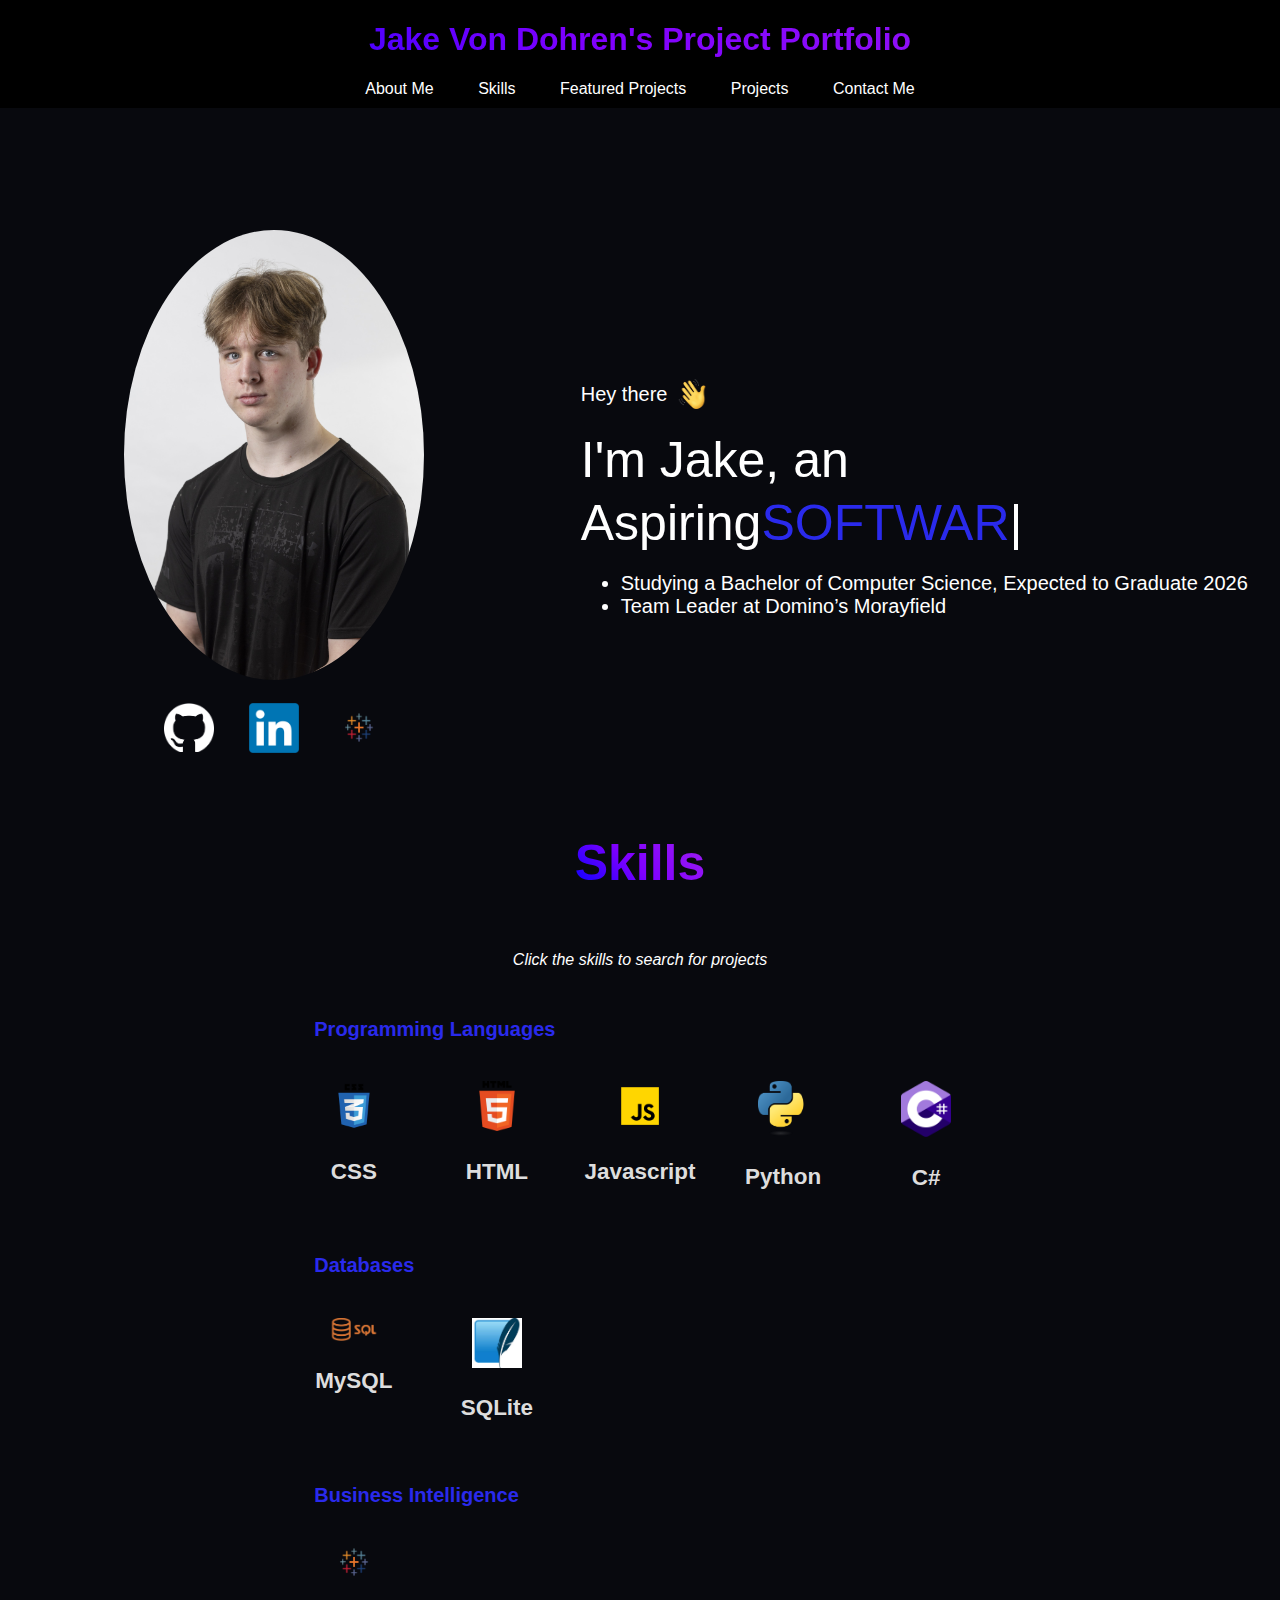
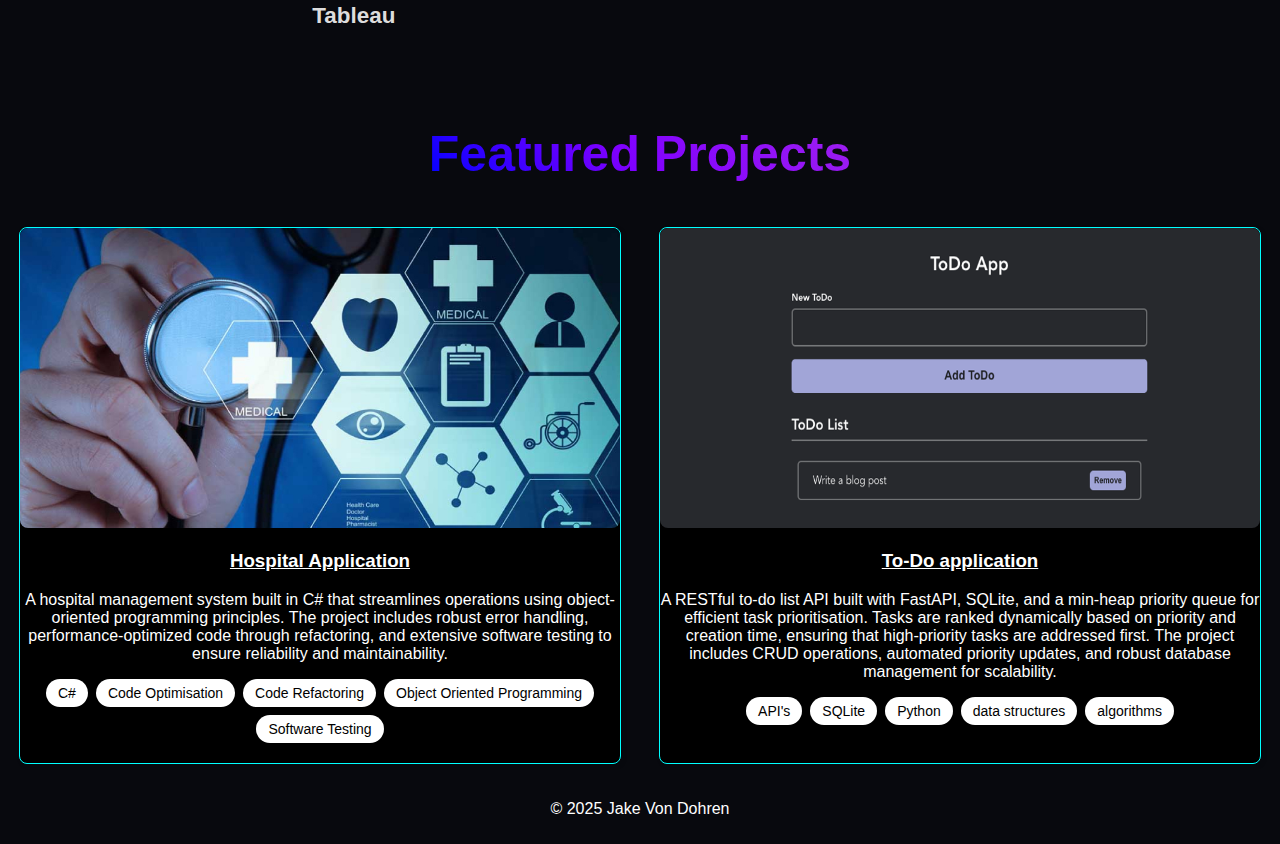
<file: index.html>
<!DOCTYPE html>
<html lang="en">
<link rel="stylesheet" href="style.css">
    <head>
    <meta charset="UTF-8">
    <meta name="viewport" content="width=device-width, initial-scale=1.0">
    <title>Jake Von Dohren's portfolio</title>
</head>
<body class="Body">
    <header class="Header">
        <h1>Jake Von Dohren's Project Portfolio</h1>
        <nav class="header-nav">
            <a href = "index.html#"> About Me</a>
            <a href="index.html#Skills">Skills</a>
            <a href="index.html#FeaturedProjects">Featured Projects</a>
            <a href="Projects.html">Projects</a>
            <a href="Contact-Me.html">Contact Me</a>
        </nav>
    </header>
    <main>
        <section class="Introduction">
            <div class="half-section">
                <div class="portrait-container">
                    <img src="Images/Self-Portrait.jpg" class="self-portrait" alt="Self Portrait">
                
                <nav class="social-nav">
                    <a href = "https://github.com/J-VonDohren"><img src= "Images/Github-Logo.png" class="social-icons" alt="GitHub"></a>
                    <a href = "https://www.linkedin.com/in/jake-von-dohren/"><img src= "Images/LinkedIn-Logo.png" class="social-icons" alt="LinkedIn"></a>
                    <a href = "https://public.tableau.com/app/profile/jake.von.dohren/vizzes"><img src= "Images/Tableau-Logo.png" class="social-icons" alt="TableauPublic"></a>
                </nav>
                </div>
            </div>
            <div class="half-section">
                <div id="About-Me" class="Self-Introduction-Container">
                    <div class="greeting">
                        <p>Hey there</p>
                        <img alt="hand-waving" class="wave" src="Images/waving-hand.png" width="30" height="30">
                    </div>
                
                    <div class="typewriter-container">
                        <p>I'm Jake, an</p>
                        <p>Aspiring <span class="typewriter-text"></span></p>
                    </div>
                
                    <div class="About-Me">
                        <ul>
                            <li>Studying a Bachelor of Computer Science, Expected to Graduate 2026</li>
                            <li>Team Leader at Domino’s Morayfield</li>
                        </ul>
                    </div>
                </div>
                
            </div>
        </section>

        <section id="Skills">
            <h1>Skills</h1>
            <p>Click the skills to search for projects</p>
            <div class="Container">
            <div class="Skillset-Container"> <!--skillset container stores all skills containers-->
                <h2>Programming Languages</h2>
                    <div class="skillset-Organiser" id="Programming-Languages"> <!--this skillset container contains programming lanuguages-->
                        <div class="skill-Container"> <!--Skill container stores img and description of skill-->
                            <div class="img">
                                <img src="Images/skill-Logos/CSS-Logo.png" class="skill-icon">
                            </div>
                            <h3>CSS</h3>
                        </div>
                        <div class="skill-Container">
                            <div class="img">
                                <img src="Images/skill-Logos/HTML5-Logo.png" class="skill-icon">
                            </div>
                            <h3>HTML</h3>
                        </div>
                        <div class="skill-Container"> 
                            <div class="img">
                                <img src="Images/skill-Logos/JS-Logo.png" class="skill-icon">
                            </div>
                            <h3>Javascript</h3>
                        </div>
                        <div class="skill-Container"> 
                            <div class="img">
                                <img src="Images/skill-Logos/Python-Logo.png" class="skill-icon">
                            </div>
                            <h3>Python</h3>
                        </div>
                        <div class="skill-Container"> 
                            <div class="img">
                                <img src="Images/skill-Logos/Csharp-Logo.png" class="skill-icon">
                            </div>
                            <h3>C#</h3>
                        </div>
                    </div>
                    
                <h2>Databases</h2>
                    <div class="skillset-Organiser" id="Databases">
                            <div class="skill-Container"> 
                                <div class="img">
                                    <img src="Images/skill-Logos/SQL-Logo.png" class="skill-icon">
                                </div>
                                <h3>MySQL</h3>
                            </div>
                            <div class="skill-Container"> 
                                <div class="img">
                                    <img src="Images/skill-Logos/SQLite-Logo.jpg" class="skill-icon">
                                </div>
                                <h3>SQLite</h3>
                            </div>
                    </div>

                <h2>Business Intelligence</h2>
                    <div class="skillset-Organiser" id="Business-Intelligence">
                        <div class="skill-Container"> 
                            <div class="img">
                                <img src="Images/Tableau-Logo.png" class="skill-icon">
                            </div>
                            <h3>Tableau</h3>
                        </div>
                    </div>
            </div>
            </div>
        </section>

        <section id="FeaturedProjects">
            <h1>Featured Projects</h1>
 <div class="projects-container">

         <div class="project-card" data-concepts="C# Code optimisation Code refactoring object oriented programming software testing">
            <div class="project-Photo">
                <a href="https://github.com/J-VonDohren/C-_Hospital_System" target="_blank"><Img src="Images/Project-Images/HospitalManagementProject.jpg" class="Project-Image"></a>
            </div>
            <div class="Project-Info">
               <h3><strong><a href="https://github.com/J-VonDohren/C-_Hospital_System" target="_blank" class="project-link">Hospital Application</a></strong></h3>
               <p>A hospital management system built in C# that streamlines operations using object-oriented programming principles. The project includes robust error handling, performance-optimized code through refactoring, and extensive software testing to ensure reliability and maintainability.
               </p>
               <div class="skills-container">
                    <span class="skill-tag">C#</span>
                    <span class="skill-tag">Code Optimisation</span>
                    <span class="skill-tag">Code Refactoring</span>
                    <span class="skill-tag">Object Oriented Programming</span>
                    <span class="skill-tag">Software Testing</span>
                </div>
            </div>
        </div>

        <div class="project-card" data-concepts="API's SQLite Relational databases Python Data structures algorithms">
            <div class="project-Photo">
                <a href="https://github.com/J-VonDohren/Scalable_To-Do_List" target="_blank"><Img src="Images/Project-Images/ToDoList.png" class="Project-Image"></a>
            </div>
            <div class="Project-Info">
                <h3><strong><a href="https://github.com/J-VonDohren/Scalable_To-Do_List" target="_blank" class="project-link">To-Do application </a></strong></h3>
                <p>A RESTful to-do list API built with FastAPI, SQLite, and a min-heap priority queue for efficient task prioritisation. Tasks are ranked dynamically based on priority and creation time, ensuring that high-priority tasks are addressed first. The project includes CRUD operations, automated priority updates, and robust database management for scalability.</p>
                <div class="skills-container">
                     <span class="skill-tag">API's</span>
                     <span class="skill-tag">SQLite</span>
                     <span class="skill-tag">Python</span>
                     <span class="skill-tag">data structures</span>
                     <span class="skill-tag">algorithms</span>
                 </div>
             </div>
       </div>
 </div>
        </section>
        
        <script src="SearchBar.js"></script>
        <script src="Typewriter.js"></script>
    </main>
    <footer>
        <p>© 2025 Jake Von Dohren</p>
    </footer>
</body>
</html>
</file>
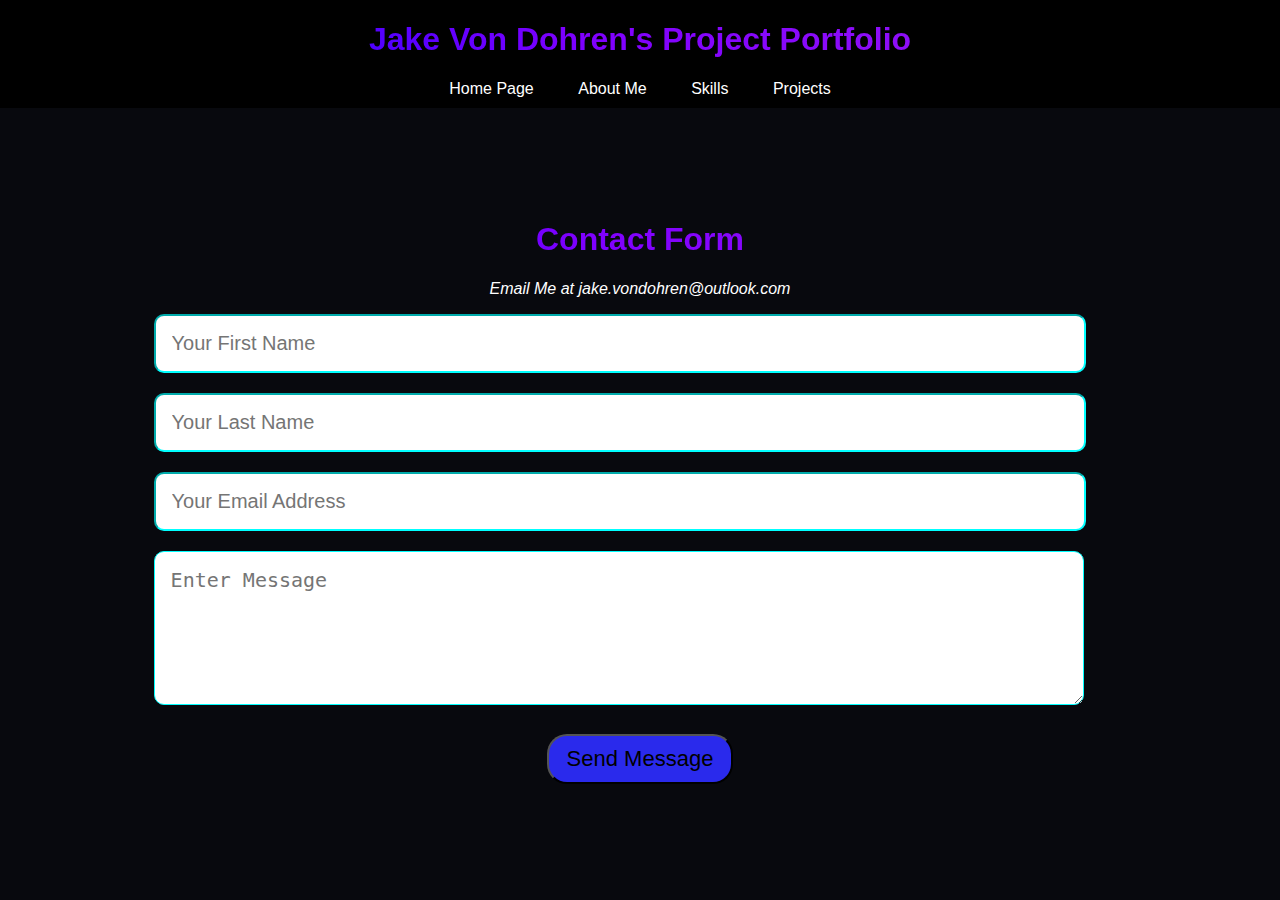
<file: Contact-Me.html>
<!DOCTYPE html>
<html lang="en">
<head>
    <meta charset="UTF-8">
    <meta name="viewport" content="width=device-width, initial-scale=1.0">
    <title>Contact Form</title>
    <link rel="stylesheet" href="Contact-Form.css">
</head>
<body>
    <header class="Header">
        <h1>Jake Von Dohren's Project Portfolio</h1>
        <nav class="header-nav">
            <a href="index.html">Home Page</a>
            <a href = "index.html#"> About Me</a>
            <a href="index.html#Skills">Skills</a>
            <a href="index.html#projects">Projects</a>
        </nav>
    </header>
    <main>
        <form action="https://api.web3forms.com/submit" method="POST">

            <input type="hidden" name="access_key" value="062305eb-b14c-4adc-8624-368bbd7e2b6f">

            <h1>Contact Form</h1>
            <p>Email Me at jake.vondohren@outlook.com</p>
            <input type="text" name="first" placeholder="Your First Name" autocomplete="off" required>
            <input type="text" name="Last" placeholder="Your Last Name" autocomplete="off" required>
            <input type="email" name="email" placeholder="Your Email Address" autocomplete="off" required>
            <textarea rows="5" cols="60" placeholder="Enter Message" autocomplete="off" required></textarea>
            <button type="submit">Send Message</button>
        </form>
    </main>
</body>
</html>
</file>
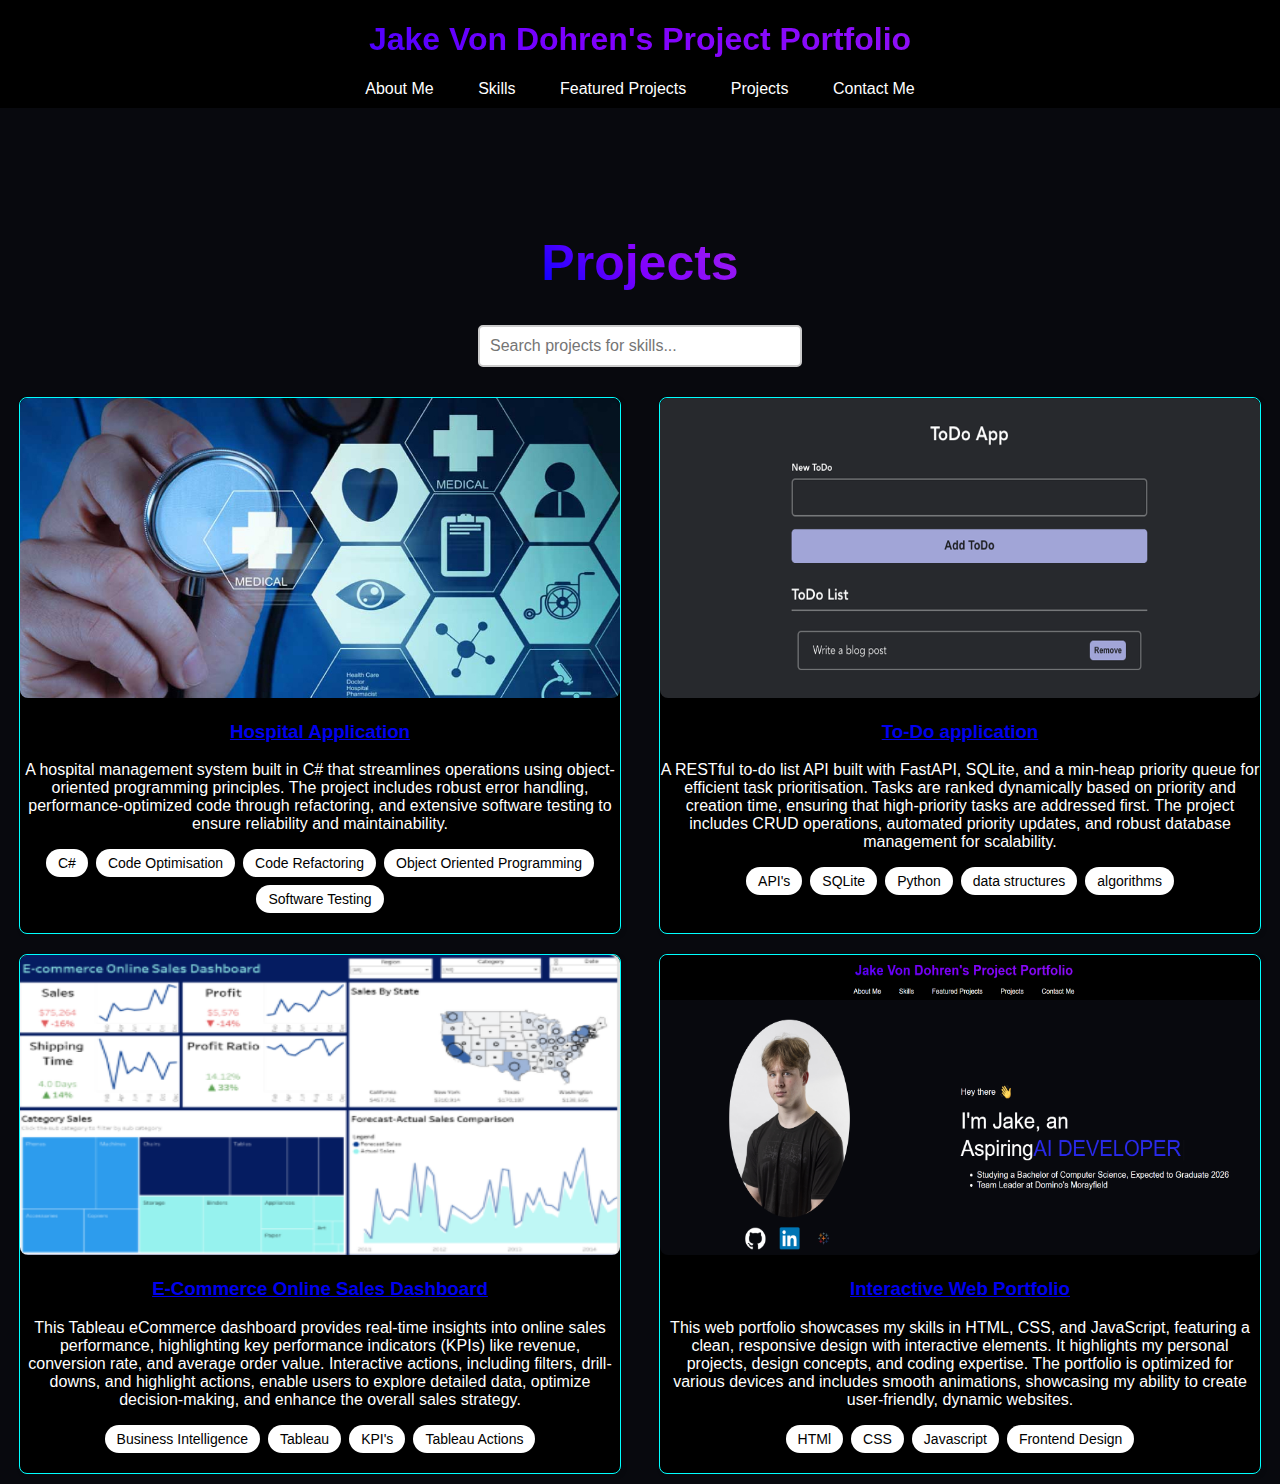
<file: Projects.html>
<!DOCTYPE html>
<html>
<head>
    <meta charset='utf-8'>
    <meta http-equiv='X-UA-Compatible' content='IE=edge'>
    <title>Jake Von Dohren's portfolio</title>
    <meta name='viewport' content='width=device-width, initial-scale=1'>
    <link rel="stylesheet" href="style.css">
    <script src="SearchBar.js"></script>
</head>
<body>
    <header class="Header">
        <h1>Jake Von Dohren's Project Portfolio</h1>
        <nav class="header-nav">
            <a href = "index.html#"> About Me</a>
            <a href="index.html#Skills">Skills</a>
            <a href="index.html#FeaturedProjects">Featured Projects</a>
            <a href="Projects.html">Projects</a>
            <a href="Contact-Me.html">Contact Me</a>
        </nav>
    </header>

    <section id="projects">
        <h1>Projects</h1>
    <section id="SearchBar">
        <div class="search-container">
        <input 
          type="text" 
          id="search-bar" 
          placeholder="Search projects for skills..." 
          oninput="filterProjects()"
        />
      </div>
    </section>
<div class="projects-container">

     <div class="project-card" data-concepts="C# Code optimisation Code refactoring object oriented programming software testing">
        <div class="project-Photo">
            <a href="https://github.com/J-VonDohren/C-_Hospital_System" target="_blank"><Img src="Images/Project-Images/HospitalManagementProject.jpg" class="Project-Image"></a>
        </div>
        <div class="Project-Info">
           <h3><strong><a href="https://github.com/J-VonDohren/C-_Hospital_System" target="_blank" class="project-link">Hospital Application</a></strong></h3>
           <p>A hospital management system built in C# that streamlines operations using object-oriented programming principles. The project includes robust error handling, performance-optimized code through refactoring, and extensive software testing to ensure reliability and maintainability.
           </p>
           <div class="skills-container">
                <span class="skill-tag">C#</span>
                <span class="skill-tag">Code Optimisation</span>
                <span class="skill-tag">Code Refactoring</span>
                <span class="skill-tag">Object Oriented Programming</span>
                <span class="skill-tag">Software Testing</span>
            </div>
        </div>
    </div>

    <div class="project-card" data-concepts="API's SQLite Relational databases Python Data structures algorithms">
        <div class="project-Photo">
            <a href="https://github.com/J-VonDohren/Scalable_To-Do_List" target="_blank"><Img src="Images/Project-Images/ToDoList.png" class="Project-Image"></a>
        </div>
        <div class="Project-Info">
            <h3><strong><a href="https://github.com/J-VonDohren/Scalable_To-Do_List" target="_blank" class="project-link">To-Do application </a></strong></h3>
            <p>A RESTful to-do list API built with FastAPI, SQLite, and a min-heap priority queue for efficient task prioritisation. Tasks are ranked dynamically based on priority and creation time, ensuring that high-priority tasks are addressed first. The project includes CRUD operations, automated priority updates, and robust database management for scalability.</p>
            <div class="skills-container">
                 <span class="skill-tag">API's</span>
                 <span class="skill-tag">SQLite</span>
                 <span class="skill-tag">Python</span>
                 <span class="skill-tag">data structures</span>
                 <span class="skill-tag">algorithms</span>
             </div>
         </div>
   </div>

    <div class="project-card" data-concepts="Business Intelligence Tableau KPI's Tableau Actions">
        <div class="project-Photo">
            <a href="https://public.tableau.com/views/E-CommerceOnlineSalesInteractiveDashboard/Dashboard1?:language=en-US&:sid=&:redirect=auth&:display_count=n&:origin=viz_share_link" target="_blank"><Img src="Images/Project-Images/Tableau_Dashboard.png" class="Project-Image"></a>
        </div>
        <div class="Project-Info">
            <h3><strong><a href="https://public.tableau.com/views/E-CommerceOnlineSalesInteractiveDashboard/Dashboard1?:language=en-US&:sid=&:redirect=auth&:display_count=n&:origin=viz_share_link" target="_blank" class="project-link">E-Commerce Online Sales Dashboard </a></strong></h3>
            <p>This Tableau eCommerce dashboard provides real-time insights into online sales performance, highlighting key performance indicators (KPIs) like revenue, conversion rate, and average order value. Interactive actions, including filters, drill-downs, and highlight actions, enable users to explore detailed data, optimize decision-making, and enhance the overall sales strategy.</p>
            <div class="skills-container">
                 <span class="skill-tag">Business Intelligence</span>
                 <span class="skill-tag">Tableau</span>
                 <span class="skill-tag">KPI's</span>
                 <span class="skill-tag">Tableau Actions</span>
                
             </div>
         </div>
   </div>
    <div class="project-card" data-concepts="CSS HTML Javascript Frontend">
        <div class="project-Photo">
            <a href="https://github.com/J-VonDohren/jakevondohren.github.io/tree/main" target="_blank"><Img src="Images/Project-Images/Online_Portfolio.png" class="Project-Image"></a>
        </div>
        <div class="Project-Info">
            <h3><strong><a href="https://github.com/J-VonDohren/jakevondohren.github.io/tree/main" target="_blank" class="project-link">Interactive Web Portfolio</a></strong></h3>
            <p>This web portfolio showcases my skills in HTML, CSS, and JavaScript, featuring a clean, responsive design with interactive elements. It highlights my personal projects, design concepts, and coding expertise. The portfolio is optimized for various devices and includes smooth animations, showcasing my ability to create user-friendly, dynamic websites.</p>
            <div class="skills-container">
                 <span class="skill-tag">HTMl</span>
                 <span class="skill-tag">CSS</span>
                 <span class="skill-tag">Javascript</span>
                 <span class="skill-tag">Frontend Design</span>
                
             </div>
         </div>
    </div>
</div>
    </section>
</body>
</html>
</file>
<file: style.css>
html {
    scroll-padding-top: 107.88px; /* Adjust this to match the header's height if headers height changes*/
    scroll-behavior: smooth;
  }
body {
    font-family: Arial, sans-serif;
    margin: 0;
    padding-top: 200px;
    background-color: #08090e;
    color: #333;
}

head{
    text-align: center;
    background-color: black;
    color: white;
}
header {
    position: fixed;
    top: 0;
    width: 100%;
    text-align: center;
    background-color: black;
    color: white;
    padding-bottom: 10px;
    z-index: 9999;
}
header h1{
    text-align: center;
    background-color: black;
    background-image: linear-gradient(43deg, #0000FF 0%, #7F00FF 46%, #A020F0 100%);
    -webkit-background-clip: text;
    justify-content: space-between;
    color: transparent;
}

nav a {
    margin: 0 10px;
    color: white;
    text-decoration: none;
}
.header-nav a {
    margin: 0 10px;
    color: white;
    text-decoration: none;
    padding: 5px 10px;
    transition: color 0.3s, background-color 0.3s;
}

.header-nav a:hover {
    background-color: #00FFFF; /* Light up effect */
    color: rgb(0, 0, 0);
    border-radius: 5px;
    font-weight: bold;
}
.Container {
    display: flex;
    justify-content: center;
    align-items: center;
    text-align: center;
    padding: 1rem 80px;
    font-size: 1.2rem;
}

.skillset-Organiser{
    display: grid;
    grid-template-columns: repeat(5, 1fr); /* Ensures 5 skills per row */
    gap: 1rem;
    padding: 1rem;
    color: #ddd;
}

.skill-Container {
    display: flex;
    flex-direction: column;
    align-items: center;
    padding: 0.5rem;
    transition: transform 0.3s ease-in-out;
}

.skill-Container:hover {
    transform: scale(1.1);
}

.skill-icon {
    width: 50px;
    max-width: 100%;
}

/* Responsive design for smaller screens */
@media (max-width: 768px) {
    .Skillset-Container {
        grid-template-columns: repeat(3, 1fr); /* 2 per row on tablets */
    }
}

@media (max-width: 480px) {
    .Skillset-Container {
        grid-template-columns: repeat(2, 1fr); /* 1 per row on mobile */
    }
}


.Introduction {
        display: grid;
        grid-template-columns: 1.5fr 2fr; 
        width: 100%;
        height: 600px;
        background-color: #08090e;
    }

.half-section {
    background-color: #08090e;
    display: flex;
    justify-content: center;
    align-items: center;
    color: white;
    font-size: 20px;
  }
  .portrait-container {
    display: flex;
    flex-direction: column;
    align-items: center;
    text-align: center;
}

.self-portrait {
    width: 300px;
    height: 450px;
    border-radius: 85%;
    object-fit: contain;
    display: block;
}
.social-nav {
    display: flex;
    gap: 15px; 
    justify-content: center;
    margin-top: 10px;
}
.social-icons {
    width: 50px;
    height: 75px;
    object-fit: contain;
    background-color: #08090e;
}

/* Layout Styles */
.Self-Introduction-Container {
    text-align: center;
    font-family: Arial, sans-serif;
}

.greeting {
    display: flex;
    align-items: center;
    justify-content: left;
    font-size: 20px;
}

.greeting img {
    margin-left: 10px;
}

/* Waving Hand Animation */
.wave {
    animation: wave-animation 2s normal forwards ease-in-out;
}
.wave:hover {
    animation: wave-animation 2s infinite forwards ease-in-out;
}
@keyframes wave-animation {
    0% { transform: rotate(0deg); }
    25% { transform: rotate(25deg);}
    50% { transform: rotate(50deg); }
    75% { transform: rotate(25deg);}
    100% { transform: rotate(0deg); }
}

.typewriter-container p {
    font-size: 50px;
    text-align: left;
    margin: 5px 0;
}

.typewriter-text{
    color: #2a2aec;
    position: absolute;
}
.typewriter-text::after {
    content: "|"; 
    display: inline-block;
    animation: blink 0.8s infinite;
    color: white;
}

@keyframes blink {
    50% { opacity: 0; }
}
.About-Me {
    text-align: left;
}
.search-container {
  margin-bottom: 20px;
  text-align: center;
}

#search-bar {
  width: 300px;
  max-width: 100%;
  padding: 10px;
  font-size: 16px;
  border: 2px solid #ccc;
  border-radius: 5px;
  outline: none;
}

#search-bar:focus {
  border-color: #007bff;
  box-shadow: 0 0 5px rgba(0, 123, 255, 0.5);
}

#FeaturedProjects h1, #projects h1, #Skills h1, #Contact-Me h1{
    text-align: center;
    font-size: 50px;
    padding-bottom: 0px;
    background-color: black;
    background-image: linear-gradient(43deg, #0000FF 0%, #7F00FF 46%, #A020F0 100%);
    -webkit-background-clip: text;
    color: transparent;
}
#projects, #FeaturedProjects{
    text-align: center; 
}

#projects .projects-container, #FeaturedProjects .projects-container {
    display: grid;
    grid-template-columns: repeat(2, 1fr);
    width: 100%;
    color: #00BFFF;
}

#projects .project-card, #FeaturedProjects .project-card{
    width: 100%;
    max-width: 600px;
    margin: 10px auto; 
    padding-bottom: 20px;
    border: 1px solid cyan;
    border-radius: 8px;
    box-shadow: 2px 2px 5px rgba(0, 0, 0, 0.1);
    color: #00BFFF;
    background-color: black;
}
#projects .project-card h3,
#projects .project-card p,
#projects .project-card a 
#FeaturedProjects .project-card h3,
#FeaturedProjects .project-card p,
#FeaturedProjects .project-card a {
    text-align: center;
    color: white;
}
#projects .project-Photo img, #FeaturedProjects .project-Photo img{
    border-radius: 8px;
    display: inline-flex;
    width: 100%;
    max-width: 100%;
    height: 300px;
    max-height: 300px;
}
.skills-container {
    display: flex;
    flex-wrap: wrap;
    gap: 8px;
    margin-top: 10px;
    justify-content: center;
    align-items: center;
}

#Skills h2{
    font-size: 20px;
    text-align: left;
    padding-left: 40px;
    color:#2a2aec;
}
#Skills p{
    padding-top: 10px;
    color: white;
    font-style: italic;
}

.skill-tag {

    background-color: white;
    color: black;
    font-size: 14px;
    padding: 6px 12px;
    border-radius: 20px;
    display: inline-block;
    font-weight: 500;
}
    
section {
    display: flex;
    flex-direction: column;
    align-items: center;
    justify-content: center;
}

footer {
    text-align: center;
    padding: 10px;
    background-color: #08090e;
    color: white;
}
</file>
<file: Contact-Form.css>
body {
    font-family: Arial, sans-serif;
    margin: 0;
    padding-top: 200px;
    background-color: #08090e;
    color: white;
}

head{
    text-align: center;
    background-color: black;
    color: white;
}
header {
    position: fixed;
    top: 0;
    width: 100%;
    text-align: center;
    background-color: black;
    color: white;
    padding-bottom: 10px;
    z-index: 9999;
}
header h1{
    text-align: center;
    background-color: black;
    background-image: linear-gradient(43deg, #0000FF 0%, #7F00FF 46%, #A020F0 100%);
    -webkit-background-clip: text;
    justify-content: space-between;
    color: transparent;
}
nav a {
    background-color: black;
    margin: 0 10px;
    color: white;
    text-decoration: none;
}
.header-nav a {
    background-color: black;
    margin: 0 10px;
    color: white;
    text-decoration: none;
    padding: 5px 10px;
    transition: color 0.3s, background-color 0.3s;
}

.header-nav a:hover {
    background-color: #00FFFF; /* Light up effect */
    color: rgb(0, 0, 0);
    border-radius: 5px;
    font-weight: bold;
}
h1{
    text-align: center;
    background-color: none;
    background-image: linear-gradient(43deg, #0000FF 0%, #7F00FF 46%, #A020F0 100%);
    -webkit-background-clip: text;
    justify-content: space-between;
    color: transparent;
}
p{
    text-align: center;
    font-style: italic;
}
input{
    background-color: white;
    width: 70%;
    margin-left: 12%;
    font-size: 20px;
    padding: 16px 16px;
    border-radius: 10px;
    border-color: cyan;
    margin-bottom: 20px;
}
textarea{
    background-color: white;
    width: 70%;
    margin-left: 12%;
    font-size: 20px;
    padding: 16px 16px;
    border-radius: 10px;
    border-color: cyan;
    margin-bottom: 25px;
}
input:focus-within{
    outline: none;
    border-color: #2a2aec;
    border-width: 3px;
}
textarea:focus-within{
    outline: none;
    border-color: #2a2aec;
    border-width: 3px;
}
button{
    background-color: #2a2aec;
    border-radius: 20px;
    border-color: black;
    font-size: 22px;
    padding: 10px 18px;
    text-align: center;
    display: flex;
    margin: auto;
}

button:hover{
    opacity: 80%;
    cursor: pointer;
}
</file>
